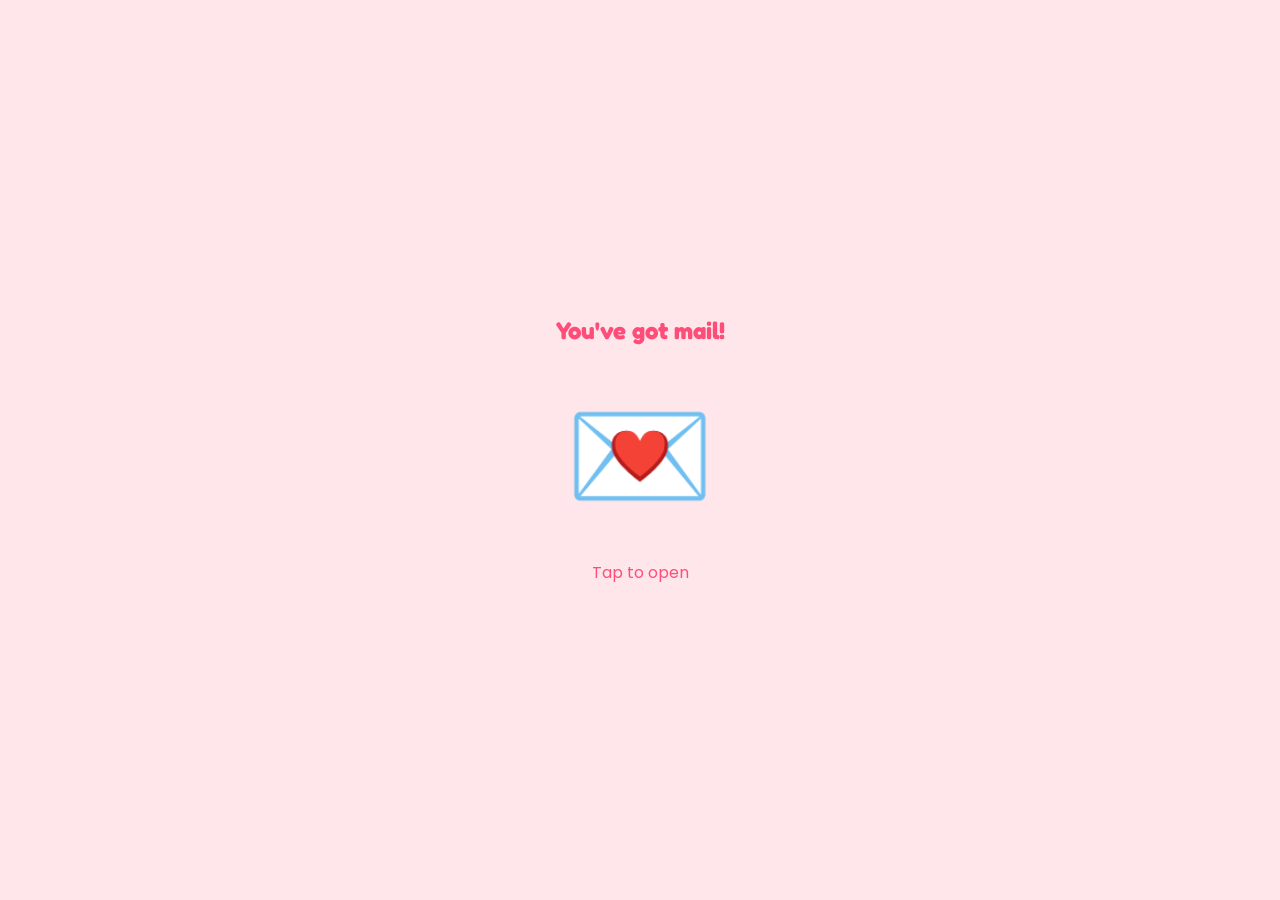
<file: index.html>
<!-- 
@source https://chatgpt.com/share/69b6d72e-d6f4-8007-8cd1-e9072f68c410
@source https://share.gemini.google/YOroKuUXgJEG
@author ChatGPT and Me
@brief A romantic webpage to propose to the love of my life.
My fav girl in the entire universe
Majhi chakulee
Mrudula Godbole 💘
-->

<!DOCTYPE html>
<html lang="en">

<head>
  <meta charset="UTF-8">
  <meta name="viewport" content="width=device-width, initial-scale=1.0">
  <title>For Mrudulaaaaaa</title>
  <link rel="stylesheet" href="style.css">
</head>

<body>

  <div id="screen-landing" class="screen active">
    <h2 style="font-family: 'Fredoka One', cursive; margin-bottom: 20px;">You've got mail!</h2>
    <div class="envelope-container" onclick="showScreen('screen-letter')">
      💌
    </div>
    <p style="margin-top: 15px;">Tap to open</p>
  </div>

  <div id="screen-letter" class="screen">
    <div class="letter-paper">
      <h2>Hi Boo boo lyaaa! ❤️</h2>
      <p>I wanted to send a little message to remind you how special you are to me!</p>
      <button onclick="window.location.href='./master/master_index.html'">Continue 🎮</button>
    </div>
  </div>

  <script src="script.js"></script>
</body>

</html>
</file>
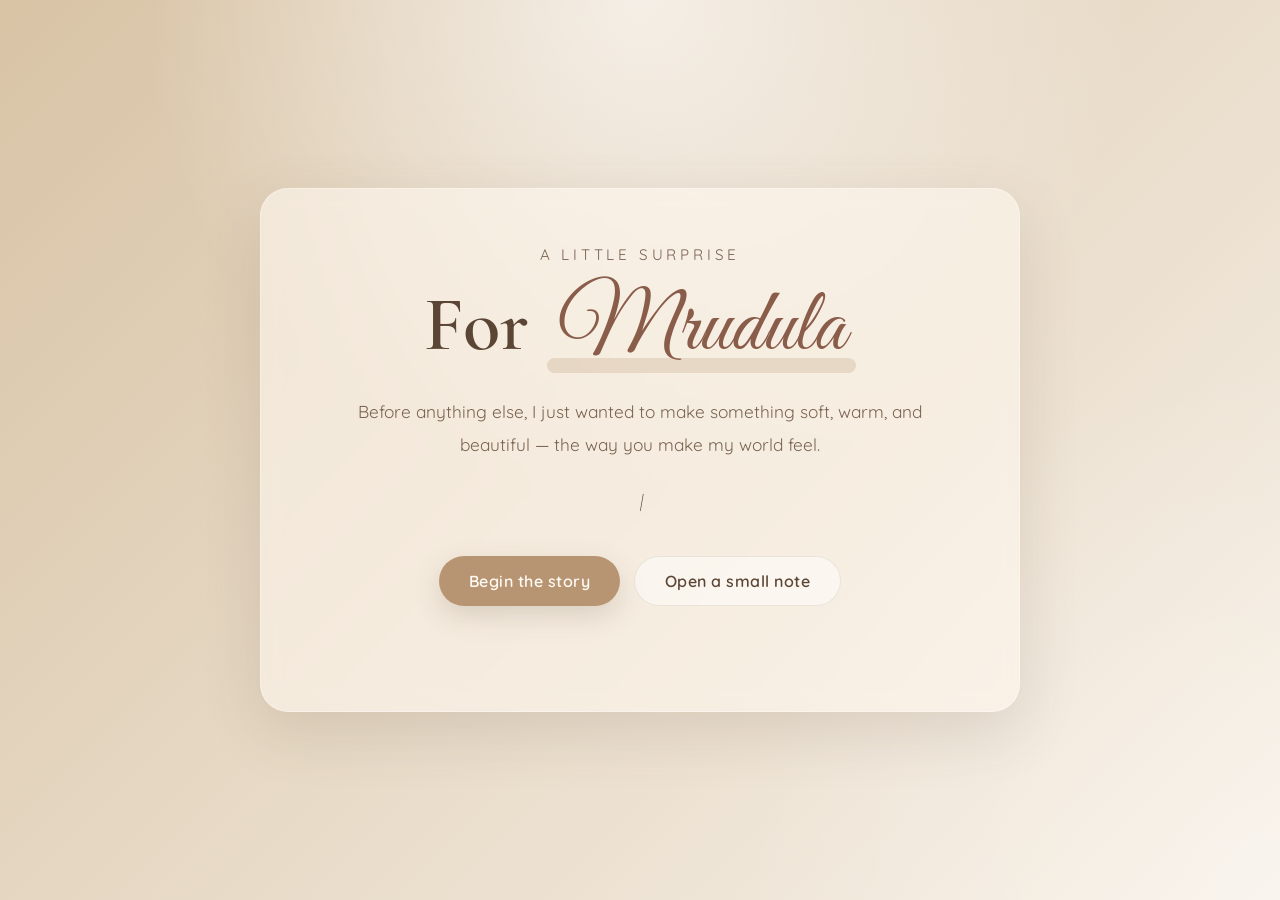
<file: challenge/challenge_index.html>
<!-- 
 @source https://chatgpt.com/share/69b6d72e-d6f4-8007-8cd1-e9072f68c410
 @file challenge_index.html
 @date 2026-03-19 15:58:23
-->
<!DOCTYPE html>
<html lang="en">
<head>
  <meta charset="UTF-8" />
  <meta name="viewport" content="width=device-width, initial-scale=1.0" />
  <title>For My Love</title>
  <link rel="stylesheet" href="challenge_style.css" />
  <link rel="preconnect" href="https://fonts.googleapis.com">
  <link rel="preconnect" href="https://fonts.gstatic.com" crossorigin>
  <link href="https://fonts.googleapis.com/css2?family=Cormorant+Garamond:wght@400;500;600;700&family=Great+Vibes&family=Quicksand:wght@400;500;600&display=swap" rel="stylesheet">
</head>
<body>
  <div class="background"></div>
  <div class="hearts" id="hearts"></div>

  <main class="hero">
    <section class="card">
      <p class="line">A little surprise</p>
      <h1>For <span class="name">Mrudula</span></h1>
      <p class="subtitle">
        Before anything else, I just wanted to make something soft, warm, and beautiful — the way you make my world feel.
      </p>

      <div class="typewriter-wrap">
        <span class="typewriter" id="typewriter"></span>
      </div>

      <div class="actions">
        <button class="primary" id="beginBtn">Begin the story</button>
        <button class="ghost" id="noteBtn">Open a small note</button>
      </div>

      <p class="hidden-message" id="noteMessage">
        You are my favorite part of every day.
      </p>
    </section>
  </main>

  <script src="challenge_script.js"></script>
</body>
</html>
</file>
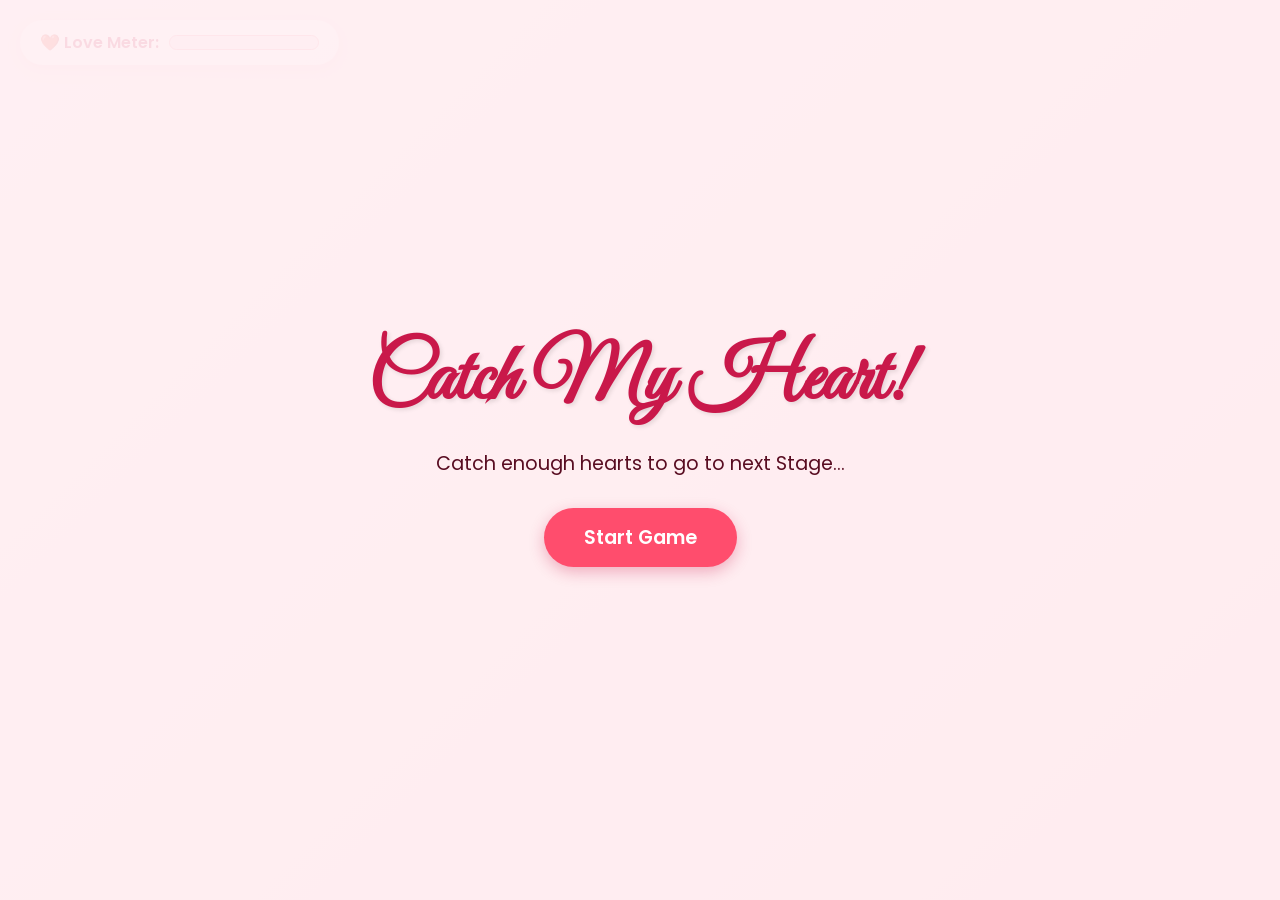
<file: game/game_index.html>
<!-- 
 @date March 16, 2026 at 9:34 PM
 @source https://github.com/geekyscript/valentine_projects-propose_day
 @source https://youtu.be/c-KDL_UkuZE
 @music https://14891592-frank-f-djgus.mp3.pm/song/85312842-romantic-guitar/
 @music https://pixabay.com/sound-effects/film-special-effects-90s-game-ui-6-185099/
 @brief HTML game page with proposal.

-->
<!DOCTYPE html>
<html lang="en">

<head>
    <meta charset="UTF-8">
    <meta name="viewport" content="width=device-width, initial-scale=1.0">
    <title>Catch the Love💗</title>
    <link rel="preconnect" href="https://fonts.googleapis.com">
    <link rel="preconnect" href="https://fonts.gstatic.com" crossorigin>
    <link href="https://fonts.googleapis.com/css2?family=Great+Vibes&family=Poppins:wght@400;600&display=swap"
        rel="stylesheet">
    <link rel="stylesheet" href="game_style.css">
</head>

<body>
    <!-- music played everytime heart is caught -->
    <audio id="catch-sound">
        <source src="../assets/music/catch-pop.mp3" type="audio/mpeg">
    </audio>

    <div id="game-container">
        <canvas id="gameCanvas"></canvas>

        <!-- UI Overlay -->
        <div id="ui-layer">
            <div id="score-board">
                <span>❤️ Love Meter: </span>
                <div class="progress-bar">
                    <div id="love-fill"></div>
                </div>
            </div>
        </div>

        <!-- Start Screen -->
        <div id="start-screen" class="screen active">
            <h1>Catch My Heart!</h1>
            <p>Catch enough hearts to go to next Stage...</p>
            <button id="start-btn" class="btn">Start Game</button>
        </div>

        <!-- Proposal Modal (Hidden initially) -->
        <div id="proposal-screen" class="screen hidden">
            <div class="proposal-content">
                <h1>Shall We Proceed?</h1>
                <p class="sub-text">You didn’t just catch hearts… you caught mine 💖</p>
                <div class="buttons">
                    <button id="yes-btn" class="btn yes-btn">YES!</button>
                    <button id="no-btn" class="btn no-btn">NOPE!</button>
                </div>
            </div>
        </div>

        <!-- Celebration Overlay -->
        <div id="celebration-screen" class="screen hidden">
            <h1>Next Stage!</h1>
            <p></p>
        </div>
    </div>

    <script src="game_script.js"></script>
</body>

</html>
</file>
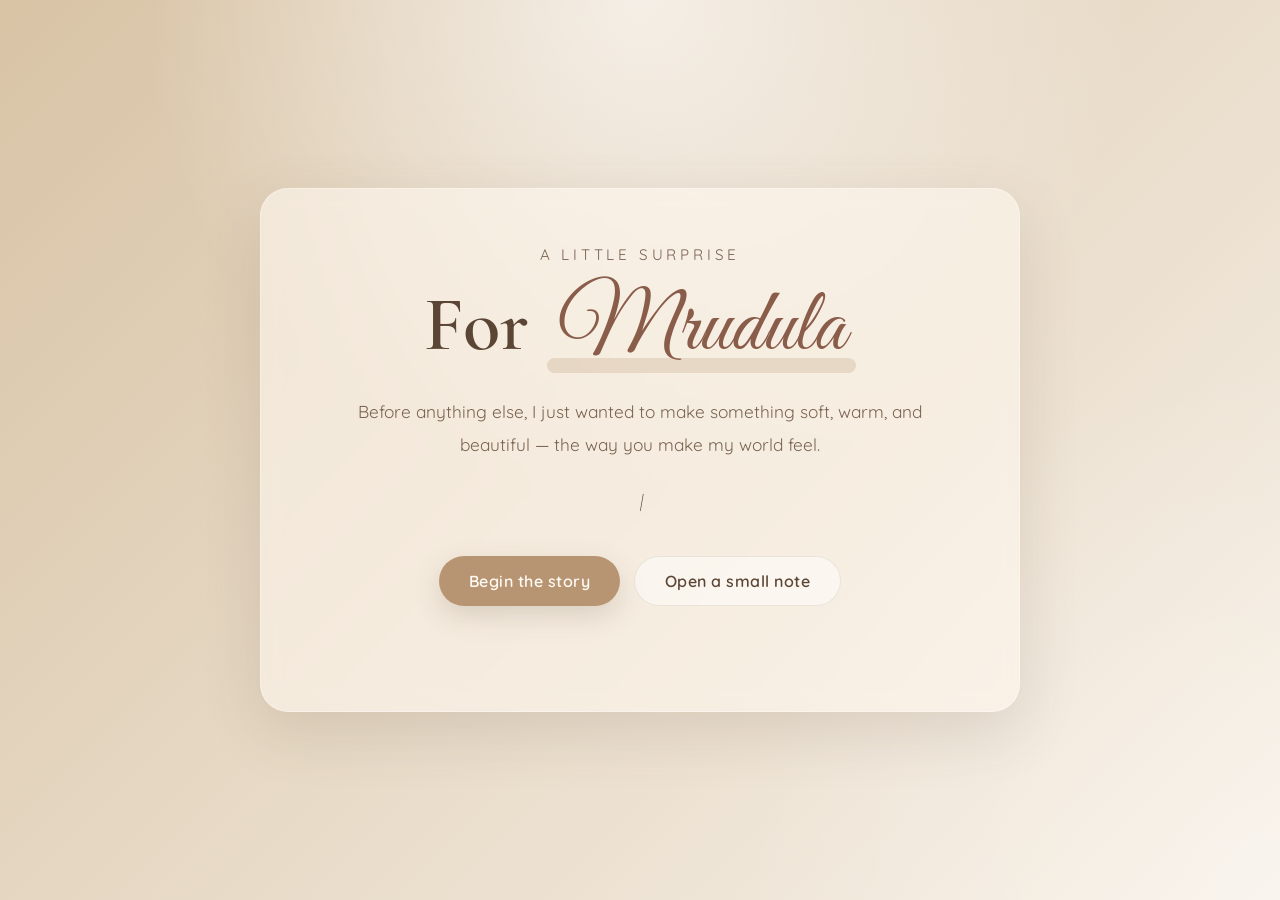
<file: surprise/surprise_index.html>
<!-- 
 @source https://chatgpt.com/share/69b6d72e-d6f4-8007-8cd1-e9072f68c410
 @file challenge_index.html
 @date 2026-03-19 15:58:23
-->
<!DOCTYPE html>
<html lang="en">
<head>
  <meta charset="UTF-8" />
  <meta name="viewport" content="width=device-width, initial-scale=1.0" />
  <title>For My Love</title>
  <link rel="stylesheet" href="surprise_style.css" />
  <link rel="preconnect" href="https://fonts.googleapis.com">
  <link rel="preconnect" href="https://fonts.gstatic.com" crossorigin>
  <link href="https://fonts.googleapis.com/css2?family=Cormorant+Garamond:wght@400;500;600;700&family=Great+Vibes&family=Quicksand:wght@400;500;600&display=swap" rel="stylesheet">
</head>
<body>
  <div class="background"></div>
  <div class="hearts" id="hearts"></div>

  <main class="hero">
    <section class="card">
      <p class="line">A little surprise</p>
      <h1>For <span class="name">Mrudula</span></h1>
      <p class="subtitle">
        Before anything else, I just wanted to make something soft, warm, and beautiful — the way you make my world feel.
      </p>

      <div class="typewriter-wrap">
        <span class="typewriter" id="typewriter"></span>
      </div>

      <div class="actions">
        <button class="primary" id="beginBtn">Begin the story</button>
        <button class="ghost" id="noteBtn">Open a small note</button>
      </div>

      <p class="hidden-message" id="noteMessage">
        You are my favorite part of every day.
      </p>
    </section>
  </main>

  <script src="surprise_script.js"></script>
</body>
</html>
</file>
<file: style.css>
/**
 * @file style.css
 * @source https://chatgpt.com/share/69b6d72e-d6f4-8007-8cd1-e9072f68c410
 * @source https: //share.gemini.google/YOroKuUXgJEG
 * @date 2026-03-24 21:33:48
 * @author ChatGPT and Me
 */

@import url('https://fonts.googleapis.com/css2?family=Fredoka+One&family=Poppins:wght@400;600&display=swap');

* {
  box-sizing: border-box;
  margin: 0;
  padding: 0;
}

body {
  font-family: 'Poppins', sans-serif;
  background-color: #ffe6eb;
  overflow: hidden;
  display: flex;
  justify-content: center;
  align-items: center;
  height: 100vh;
  color: #ff4d79;
}

/* Screen Management */
.screen {
  display: none;
  width: 100vw;
  height: 100vh;
  flex-direction: column;
  justify-content: center;
  align-items: center;
  text-align: center;
  position: relative;
}

.screen.active {
  display: flex;
  animation: fadeIn 1s ease-in-out;
}

@keyframes fadeIn {
  from {
    opacity: 0;
  }

  to {
    opacity: 1;
  }
}

/* Buttons */
button {
  background-color: #ff4d79;
  color: white;
  border: none;
  padding: 12px 30px;
  font-size: 1.2rem;
  border-radius: 25px;
  cursor: pointer;
  font-family: 'Fredoka One', cursive;
  transition: transform 0.2s, background-color 0.2s;
  box-shadow: 0 4px 15px rgba(255, 77, 121, 0.3);
  margin: 10px;
}

button:hover {
  transform: scale(1.05);
  background-color: #ff3366;
}

/* 1. Landing Page */
.envelope-container {
  font-size: 120px;
  cursor: pointer;
  transition: transform 0.3s;
  animation: bounce 2s infinite;
}

.envelope-container:hover {
  transform: scale(1.1) rotate(5deg);
}

@keyframes bounce {

  0%,
  20%,
  50%,
  80%,
  100% {
    transform: translateY(0);
  }

  40% {
    transform: translateY(-20px);
  }

  60% {
    transform: translateY(-10px);
  }
}

/* 2. Letter Page */
.letter-paper {
  background: white;
  padding: 40px;
  border-radius: 15px;
  box-shadow: 0 10px 30px rgba(0, 0, 0, 0.1);
  max-width: 90%;
  width: 400px;
  border-top: 5px solid #ff4d79;
}

.letter-paper h2 {
  font-family: 'Fredoka One', cursive;
  margin-bottom: 20px;
}

.letter-paper p {
  font-size: 1.1rem;
  line-height: 1.6;
  margin-bottom: 30px;
  color: #555;
}
</file>
<file: challenge/challenge_style.css>
/**
 * @file challenge_style.css
 * @source https://chatgpt.com/share/69b6d72e-d6f4-8007-8cd1-e9072f68c410
 * @date 2026-03-19 14:31:40
 */
* {
  box-sizing: border-box;
  margin: 0;
  padding: 0;
}

:root {
  --beige-1: #f5efe6;
  --beige-2: #eadfce;
  --beige-3: #d8c3a5;
  --text: #5b4636;
  --text-soft: #7a6452;
  --glass: rgba(255, 248, 240, 0.58);
  --button: #b89572;
  --button-hover: #a78360;
  --shadow: rgba(91, 70, 54, 0.14);
  --font-body: "Quicksand", sans-serif;
  --font-heading: "Cormorant Garamond", serif;
  --font-romantic: "Great Vibes", cursive;
}

body {
  font-family: var(--font-body);
  min-height: 100vh;
  overflow: hidden;
  color: var(--text);
  background: var(--beige-1);
  position: relative;
}

.background {
  position: fixed;
  inset: 0;
  background: linear-gradient(-45deg, var(--beige-1), var(--beige-2), #f7f1e8, var(--beige-3));
  background-size: 300% 300%;
  animation: beigeFade 14s ease-in-out infinite;
  z-index: -3;
}

.background::after {
  content: "";
  position: absolute;
  inset: 0;
  background:
    radial-gradient(circle at top, rgba(255, 255, 255, 0.65), transparent 45%),
    radial-gradient(circle at bottom right, rgba(255, 255, 255, 0.25), transparent 35%);
  z-index: -2;
}

.hearts {
  position: fixed;
  inset: 0;
  pointer-events: none;
  overflow: hidden;
  z-index: -1;
}

.heart {
  position: absolute;
  bottom: -20px;
  animation: floatUp linear forwards;
  pointer-events: none;
  filter: blur(0.3px);
}

.hero {
  min-height: 100vh;
  display: flex;
  align-items: center;
  justify-content: center;
  padding: 24px;
  text-align: center;
}

.card {
  max-width: 760px;
  width: 100%;
  padding: 56px 34px;
  border-radius: 28px;
  background: var(--glass);
  backdrop-filter: blur(10px);
  box-shadow: 0 20px 60px var(--shadow);
  border: 1px solid rgba(255, 255, 255, 0.35);
  animation: fadeUp 1.25s ease;
}

.line {
  font-family: var(--font-body);
  font-size: 0.95rem;
  letter-spacing: 0.25em;
  text-transform: uppercase;
  color: var(--text-soft);
  margin-bottom: 18px;
  opacity: 0;
  animation: reveal 1s ease forwards;
  animation-delay: 0.35s;
}

h1 {
  font-family: var(--font-heading);
  font-size: clamp(2.8rem, 6vw, 5.4rem);
  font-weight: 600;
  line-height: 1.08;
  margin-bottom: 18px;
  opacity: 0;
  animation: reveal 1s ease forwards;
  animation-delay: 0.7s;
}

.name {
  display: inline-block;
  position: relative;
  padding: 0 0.12em;
  font-family: var(--font-romantic);
  font-size: 1.15em;
  font-weight: 400;
  color: #8a5c4a;
}

.name::after {
  content: "";
  position: absolute;
  left: 0;
  bottom: 0.05em;
  width: 100%;
  height: 0.18em;
  background: rgba(184, 149, 114, 0.25);
  z-index: -1;
  border-radius: 999px;
}

.subtitle {
  font-family: var(--font-body);
  font-size: 1.08rem;
  line-height: 1.9;
  color: var(--text-soft);
  max-width: 600px;
  margin: 0 auto 28px;
  opacity: 0;
  animation: reveal 1s ease forwards;
  animation-delay: 1.05s;
}

.typewriter-wrap {
  min-height: 2rem;
  margin-bottom: 34px;
  color: var(--text);
  font-family: var(--font-heading);
  font-size: 1.2rem;
  font-style: italic;
  opacity: 0;
  animation: reveal 1s ease forwards;
  animation-delay: 1.35s;
}

.typewriter::after {
  content: "|";
  margin-left: 2px;
  animation: blink 0.8s infinite;
}

.actions {
  display: flex;
  justify-content: center;
  gap: 14px;
  flex-wrap: wrap;
  opacity: 0;
  animation: reveal 1s ease forwards;
  animation-delay: 1.65s;
}

button {
  font-family: var(--font-body);
  font-weight: 600;
  letter-spacing: 0.03em;
  border: none;
  padding: 14px 30px;
  border-radius: 999px;
  font-size: 1rem;
  cursor: pointer;
  transition: transform 0.25s ease, box-shadow 0.25s ease, background 0.25s ease;
}

.primary {
  background: var(--button);
  color: #fffaf4;
  box-shadow: 0 10px 28px rgba(91, 70, 54, 0.18);
}

.primary:hover {
  background: var(--button-hover);
  transform: translateY(-2px);
}

.ghost {
  background: rgba(255, 255, 255, 0.45);
  color: var(--text);
  border: 1px solid rgba(91, 70, 54, 0.1);
}

.ghost:hover {
  transform: translateY(-2px);
  background: rgba(255, 255, 255, 0.65);
}

.hidden-message {
  margin-top: 24px;
  font-family: var(--font-heading);
  font-size: 1.3rem;
  font-style: italic;
  color: var(--text-soft);
  opacity: 0;
  transform: translateY(10px);
  transition: all 0.6s ease;
}

.hidden-message.show {
  opacity: 1;
  transform: translateY(0);
}

@keyframes beigeFade {
  0% {
    background-position: 0% 50%;
  }
  50% {
    background-position: 100% 50%;
  }
  100% {
    background-position: 0% 50%;
  }
}

@keyframes floatUp {
  from {
    transform: translateY(0) scale(1);
    opacity: 1;
  }
  to {
    transform: translateY(-120vh) scale(1.8);
    opacity: 0;
  }
}

@keyframes fadeUp {
  from {
    opacity: 0;
    transform: translateY(28px);
  }
  to {
    opacity: 1;
    transform: translateY(0);
  }
}

@keyframes reveal {
  from {
    opacity: 0;
    transform: translateY(12px);
  }
  to {
    opacity: 1;
    transform: translateY(0);
  }
}

@keyframes blink {
  50% {
    opacity: 0;
  }
}

@media (max-width: 640px) {
  .card {
    padding: 42px 22px;
    border-radius: 24px;
  }

  .subtitle {
    font-size: 1rem;
  }

  .typewriter-wrap {
    min-height: 2.8rem;
  }
}
</file>
<file: game/game_style.css>
/**
 * @file game_style.css
 * @source https://github.com/geekyscript/valentine_projects-propose_day
 * @date 2026-03-19 14:31:31
 */
:root {
    --primary-color: #ff4d6d;
    --secondary-color: #ff8fa3;
    --accent-color: #c9184a;
    --bg-gradient: linear-gradient(135deg, #fff0f3 0%, #ffccd5 100%);
    --white: #ffffff;
    --font-heading: 'Great Vibes', cursive;
    --font-body: 'Poppins', sans-serif;
}

* {
    margin: 0;
    padding: 0;
    box-sizing: border-box;
}

body {
    width: 100vw;
    height: 100vh;
    overflow: hidden;
    font-family: var(--font-body);
    background: var(--bg-gradient);
    user-select: none; /* Prevent selection during game */
}

#game-container {
    position: relative;
    width: 100%;
    height: 100%;
}

canvas {
    display: block;
    width: 100%;
    height: 100%;
}

/* UI Layer */
#ui-layer {
    position: absolute;
    top: 20px;
    left: 20px;
    z-index: 10;
    pointer-events: none;
}

#score-board {
    background: rgba(255, 255, 255, 0.8);
    padding: 10px 20px;
    border-radius: 30px;
    box-shadow: 0 4px 15px rgba(255, 77, 109, 0.2);
    display: flex;
    align-items: center;
    gap: 10px;
    font-weight: 600;
    color: var(--accent-color);
}

.progress-bar {
    width: 150px;
    height: 15px;
    background: #ffe5ec;
    border-radius: 10px;
    overflow: hidden;
    border: 1px solid var(--secondary-color);
}

#love-fill {
    width: 0%;
    height: 100%;
    background: linear-gradient(90deg, var(--primary-color), var(--accent-color));
    transition: width 0.3s ease-out;
}

/* Screens */
.screen {
    position: absolute;
    top: 0;
    left: 0;
    width: 100%;
    height: 100%;
    display: flex;
    flex-direction: column;
    justify-content: center;
    align-items: center;
    background: rgba(255, 240, 243, 0.9);
    z-index: 20;
    transition: opacity 0.5s ease;
}

.screen.hidden {
    opacity: 0;
    pointer-events: none;
    display: none; /* simple hide for logic */
}

.screen.active {
    opacity: 1;
    pointer-events: auto;
    display: flex;
}

h1 {
    font-family: var(--font-heading);
    font-size: 5rem;
    color: var(--accent-color);
    text-shadow: 2px 2px 4px rgba(0,0,0,0.1);
    margin-bottom: 20px;
    text-align: center;
    line-height: 1.2;
}

p {
    font-size: 1.2rem;
    color: #590d22;
    margin-bottom: 30px;
    text-align: center;
}

.btn {
    padding: 15px 40px;
    font-size: 1.2rem;
    font-family: var(--font-body);
    font-weight: 600;
    border: none;
    border-radius: 50px;
    cursor: pointer;
    transition: transform 0.2s, box-shadow 0.2s;
    box-shadow: 0 5px 15px rgba(201, 24, 74, 0.3);
}

.btn:hover {
    transform: translateY(-2px);
    box-shadow: 0 8px 20px rgba(201, 24, 74, 0.4);
}

.btn:active {
    transform: translateY(1px);
}

#start-btn {
    background: var(--primary-color);
    color: white;
}

.buttons {
    display: flex;
    gap: 20px;
}

.yes-btn {
    background: #2dc653;
    color: white;
    font-size: 1.5rem;
    padding: 20px 60px;
}

.no-btn {
    background: #ffb703;
    color: white;
    position: relative;
    transition: all 0.2s;
}

/* Animations */
@keyframes heartbeat {
    0% { transform: scale(1); }
    15% { transform: scale(1.1); }
    30% { transform: scale(1); }
    45% { transform: scale(1.1); }
    60% { transform: scale(1); }
}

.proposal-content h1 {
    animation: heartbeat 2s infinite;
}
</file>
<file: surprise/surprise_style.css>
/**
 * @file challenge_style.css
 * @source https://chatgpt.com/share/69b6d72e-d6f4-8007-8cd1-e9072f68c410
 * @date 2026-03-19 14:31:40
 */
* {
  box-sizing: border-box;
  margin: 0;
  padding: 0;
}

:root {
  --beige-1: #f5efe6;
  --beige-2: #eadfce;
  --beige-3: #d8c3a5;
  --text: #5b4636;
  --text-soft: #7a6452;
  --glass: rgba(255, 248, 240, 0.58);
  --button: #b89572;
  --button-hover: #a78360;
  --shadow: rgba(91, 70, 54, 0.14);
  --font-body: "Quicksand", sans-serif;
  --font-heading: "Cormorant Garamond", serif;
  --font-romantic: "Great Vibes", cursive;
}

body {
  font-family: var(--font-body);
  min-height: 100vh;
  overflow: hidden;
  color: var(--text);
  background: var(--beige-1);
  position: relative;
}

.background {
  position: fixed;
  inset: 0;
  background: linear-gradient(-45deg, var(--beige-1), var(--beige-2), #f7f1e8, var(--beige-3));
  background-size: 300% 300%;
  animation: beigeFade 14s ease-in-out infinite;
  z-index: -3;
}

.background::after {
  content: "";
  position: absolute;
  inset: 0;
  background:
    radial-gradient(circle at top, rgba(255, 255, 255, 0.65), transparent 45%),
    radial-gradient(circle at bottom right, rgba(255, 255, 255, 0.25), transparent 35%);
  z-index: -2;
}

.hearts {
  position: fixed;
  inset: 0;
  pointer-events: none;
  overflow: hidden;
  z-index: -1;
}

.heart {
  position: absolute;
  bottom: -20px;
  animation: floatUp linear forwards;
  pointer-events: none;
  filter: blur(0.3px);
}

.hero {
  min-height: 100vh;
  display: flex;
  align-items: center;
  justify-content: center;
  padding: 24px;
  text-align: center;
}

.card {
  max-width: 760px;
  width: 100%;
  padding: 56px 34px;
  border-radius: 28px;
  background: var(--glass);
  backdrop-filter: blur(10px);
  box-shadow: 0 20px 60px var(--shadow);
  border: 1px solid rgba(255, 255, 255, 0.35);
  animation: fadeUp 1.25s ease;
}

.line {
  font-family: var(--font-body);
  font-size: 0.95rem;
  letter-spacing: 0.25em;
  text-transform: uppercase;
  color: var(--text-soft);
  margin-bottom: 18px;
  opacity: 0;
  animation: reveal 1s ease forwards;
  animation-delay: 0.35s;
}

h1 {
  font-family: var(--font-heading);
  font-size: clamp(2.8rem, 6vw, 5.4rem);
  font-weight: 600;
  line-height: 1.08;
  margin-bottom: 18px;
  opacity: 0;
  animation: reveal 1s ease forwards;
  animation-delay: 0.7s;
}

.name {
  display: inline-block;
  position: relative;
  padding: 0 0.12em;
  font-family: var(--font-romantic);
  font-size: 1.15em;
  font-weight: 400;
  color: #8a5c4a;
}

.name::after {
  content: "";
  position: absolute;
  left: 0;
  bottom: 0.05em;
  width: 100%;
  height: 0.18em;
  background: rgba(184, 149, 114, 0.25);
  z-index: -1;
  border-radius: 999px;
}

.subtitle {
  font-family: var(--font-body);
  font-size: 1.08rem;
  line-height: 1.9;
  color: var(--text-soft);
  max-width: 600px;
  margin: 0 auto 28px;
  opacity: 0;
  animation: reveal 1s ease forwards;
  animation-delay: 1.05s;
}

.typewriter-wrap {
  min-height: 2rem;
  margin-bottom: 34px;
  color: var(--text);
  font-family: var(--font-heading);
  font-size: 1.2rem;
  font-style: italic;
  opacity: 0;
  animation: reveal 1s ease forwards;
  animation-delay: 1.35s;
}

.typewriter::after {
  content: "|";
  margin-left: 2px;
  animation: blink 0.8s infinite;
}

.actions {
  display: flex;
  justify-content: center;
  gap: 14px;
  flex-wrap: wrap;
  opacity: 0;
  animation: reveal 1s ease forwards;
  animation-delay: 1.65s;
}

button {
  font-family: var(--font-body);
  font-weight: 600;
  letter-spacing: 0.03em;
  border: none;
  padding: 14px 30px;
  border-radius: 999px;
  font-size: 1rem;
  cursor: pointer;
  transition: transform 0.25s ease, box-shadow 0.25s ease, background 0.25s ease;
}

.primary {
  background: var(--button);
  color: #fffaf4;
  box-shadow: 0 10px 28px rgba(91, 70, 54, 0.18);
}

.primary:hover {
  background: var(--button-hover);
  transform: translateY(-2px);
}

.ghost {
  background: rgba(255, 255, 255, 0.45);
  color: var(--text);
  border: 1px solid rgba(91, 70, 54, 0.1);
}

.ghost:hover {
  transform: translateY(-2px);
  background: rgba(255, 255, 255, 0.65);
}

.hidden-message {
  margin-top: 24px;
  font-family: var(--font-heading);
  font-size: 1.3rem;
  font-style: italic;
  color: var(--text-soft);
  opacity: 0;
  transform: translateY(10px);
  transition: all 0.6s ease;
}

.hidden-message.show {
  opacity: 1;
  transform: translateY(0);
}

@keyframes beigeFade {
  0% {
    background-position: 0% 50%;
  }
  50% {
    background-position: 100% 50%;
  }
  100% {
    background-position: 0% 50%;
  }
}

@keyframes floatUp {
  from {
    transform: translateY(0) scale(1);
    opacity: 1;
  }
  to {
    transform: translateY(-120vh) scale(1.8);
    opacity: 0;
  }
}

@keyframes fadeUp {
  from {
    opacity: 0;
    transform: translateY(28px);
  }
  to {
    opacity: 1;
    transform: translateY(0);
  }
}

@keyframes reveal {
  from {
    opacity: 0;
    transform: translateY(12px);
  }
  to {
    opacity: 1;
    transform: translateY(0);
  }
}

@keyframes blink {
  50% {
    opacity: 0;
  }
}

@media (max-width: 640px) {
  .card {
    padding: 42px 22px;
    border-radius: 24px;
  }

  .subtitle {
    font-size: 1rem;
  }

  .typewriter-wrap {
    min-height: 2.8rem;
  }
}
</file>
